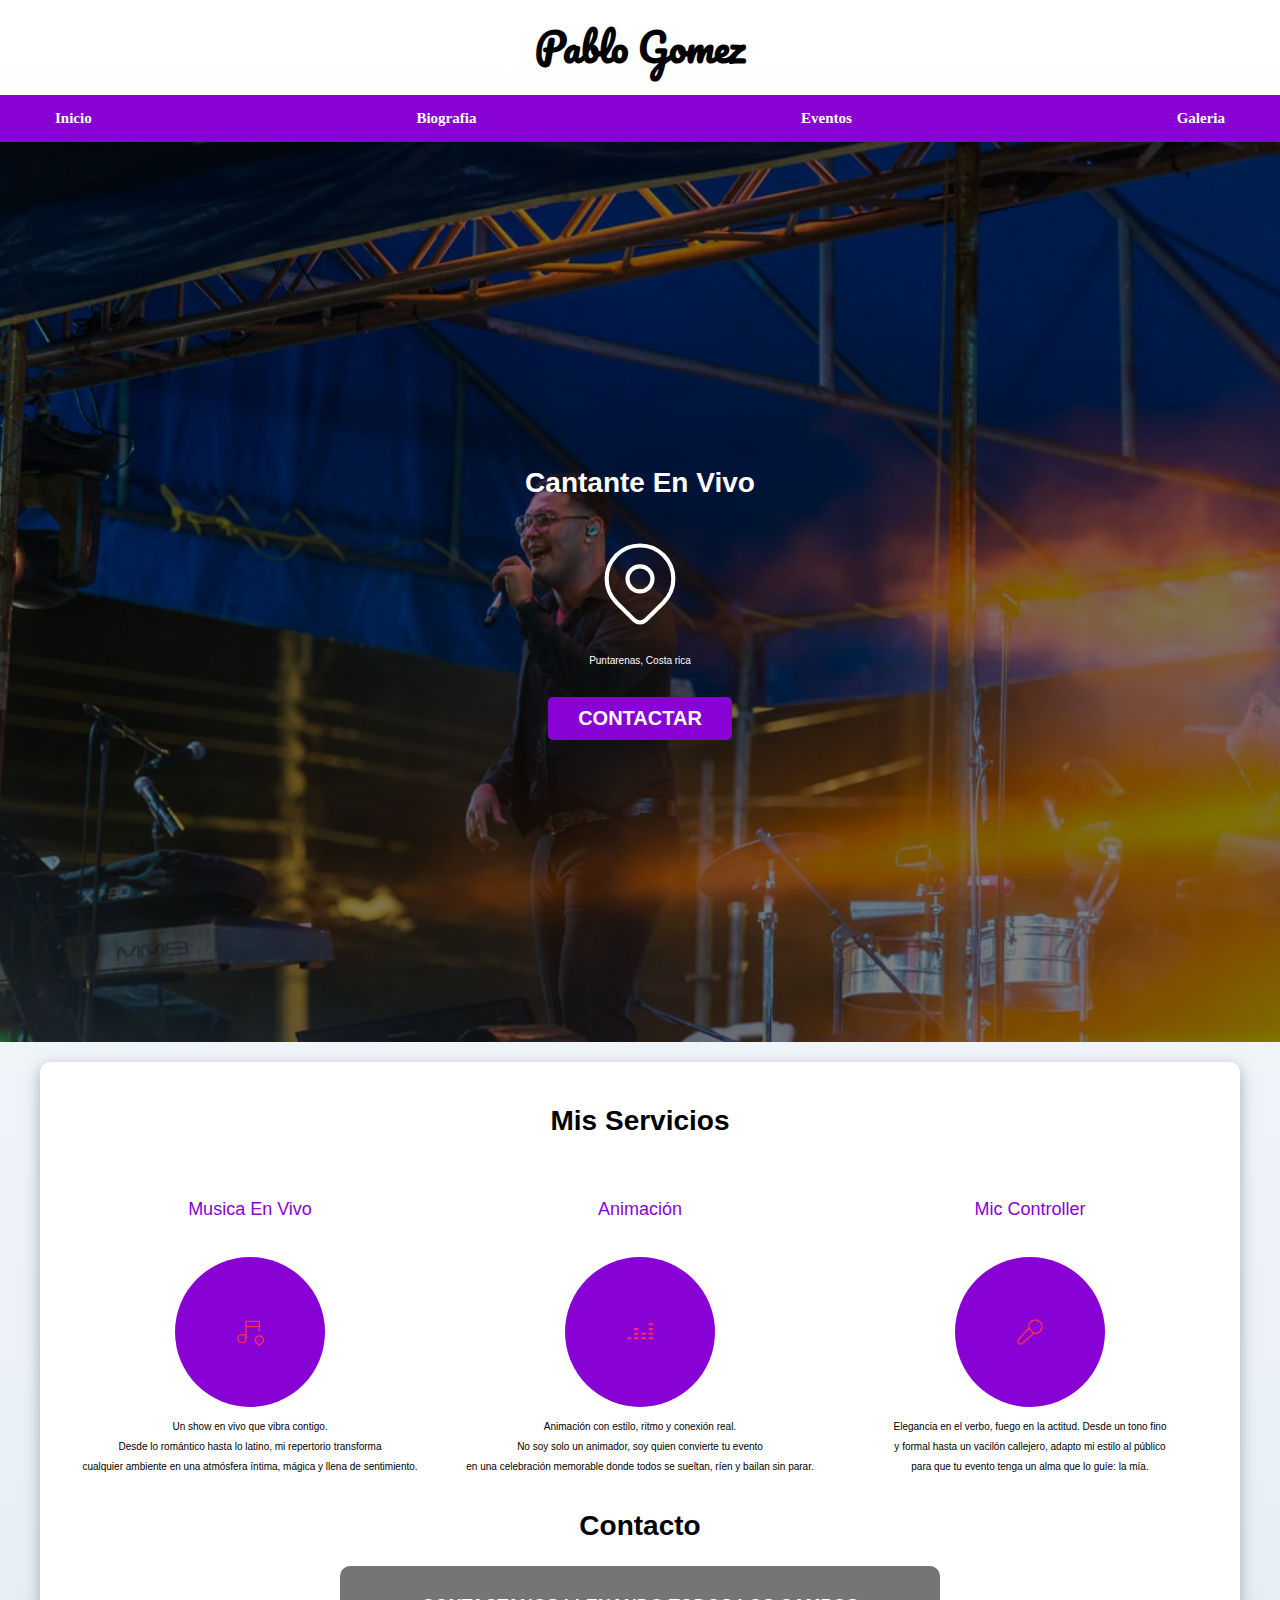
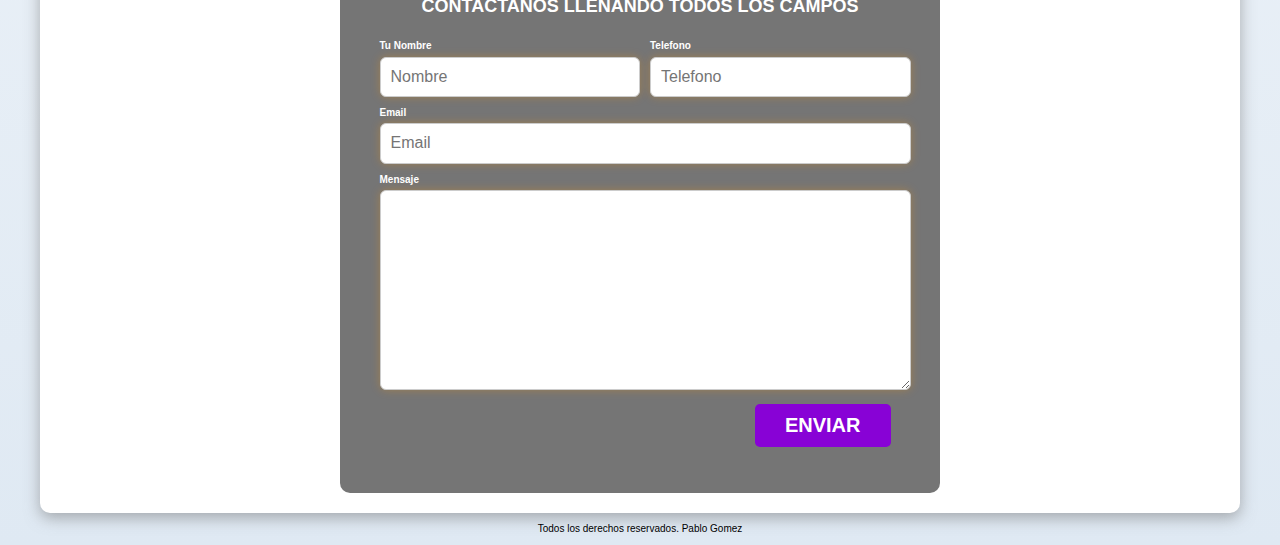
<file: index.html>
<!DOCTYPE html>
<html lang="en">
<head>
    <meta charset="UTF-8">
    <meta name="viewport" content="width=device-width, initial-scale=1.0">
    <title>Pablo Gomez</title>
    <link rel="preload" href="css/normalize.css" as="styles">
    <link rel="stylesheet" href="css/normalize.css">
    <link rel="preconnect" href="https://fonts.googleapis.com">
    <link rel="preconnect" href="https://fonts.gstatic.com" crossorigin>
    <link href="https://fonts.googleapis.com/css2?family=Inter:wght@400;500;600;700&display=swap" rel="stylesheet">
    <link rel="preconnect" href="https://fonts.googleapis.com">
    <link rel="preconnect" href="https://fonts.gstatic.com" crossorigin>
    <link href="https://fonts.googleapis.com/css2?family=Pacifico&display=swap" rel="stylesheet">
    <link rel="preload" href="css/styles.css" as="styles">
    <link rel="stylesheet" href="css/styles.css">
</head>
<body>
    <header>
    <h1 class="titulo">Pablo Gomez</h1>
    </header>
   <div class="nav-bg">
    <nav class="navegacion-principal contenedor">
        <a href="index.html">Inicio</a>    
        <a href="biografia.html">Biografia</a>    
        <a href="eventos.html">Eventos</a>    
        <a href="galeria.html">Galeria</a>     
    </nav>
   </div>
    




    <section class="hero">
   
    <div class="contenido-hero">
    <h2 class="titulo-hero">Cantante En Vivo</h2>

    <p>
    <!--
    category: Map
    tags: [navigation, location, travel, pin, position, marker]
    version: "1.0"
    unicode: "eae8"
    -->
    <svg
    xmlns="http://www.w3.org/2000/svg"
    width="100"
    height="100"
    viewBox="0 0 24 24"
    fill="none"
    stroke="#ffffff"
    stroke-width="1"
    stroke-linecap="round"
    stroke-linejoin="round"
    >
    <path d="M9 11a3 3 0 1 0 6 0a3 3 0 0 0 -6 0" />
    <path d="M17.657 16.657l-4.243 4.243a2 2 0 0 1 -2.827 0l-4.244 -4.243a8 8 0 1 1 11.314 0z" />
    </svg>




    </p>
    <p>Puntarenas, Costa rica</p>

        <a class="boton" href="https://wa.me/message/6BVU2B33MOICA1">Contactar</a>  
    </div>

    </section>
    
    <main class="contenedor sombra">
  
        <h2>Mis Servicios</h2>
  
    <div class="servicios"> 
  
        <section class="servicio">

      
    <h3>Musica En Vivo</h3>
    <div class="iconos">
            <!--
        version: "2.28"
        unicode: "fbe1"
        -->
        <svg
        xmlns="http://www.w3.org/2000/svg"
        width="32"
        height="32"
        viewBox="0 0 24 24"
        fill="none"
        stroke="#ff2d55"
        stroke-width="1"
        stroke-linecap="round"
        stroke-linejoin="round"
        >
        <path d="M3 17a3 3 0 1 0 6 0a3 3 0 0 0 -6 0" />
        <path d="M9 17v-13h10v7" />
        <path d="M9 8h10" />
        <path d="M21.121 20.121a3 3 0 1 0 -4.242 0c.418 .419 1.125 1.045 2.121 1.879c1.051 -.89 1.759 -1.516 2.121 -1.879z" />
        <path d="M19 18v.01" />
        </svg>
    </div>
    <p>Un show en vivo que vibra contigo. <br>
    Desde lo romántico hasta lo latino, mi repertorio transforma <br> 
    cualquier ambiente en una atmósfera íntima,
     mágica y llena de sentimiento. </p>
    </section>

    <section class="servicio">
    <h3>Animación</h3>
    <div class="iconos">

            <!--
        tags: [music, media, sound, singer]
        category: Brand
        version: "2.5"
        unicode: "f78b"
        -->
        <svg
        xmlns="http://www.w3.org/2000/svg"
        width="32"
        height="32"
        viewBox="0 0 24 24"
        fill="none"
        stroke="#ff2d55"
        stroke-width="1"
        stroke-linecap="round"
        stroke-linejoin="round"
        >
        <path d="M3 16.5h2v.5h-2z" />
        <path d="M8 16.5h2.5v.5h-2.5z" />
        <path d="M16 17h-2.5v-.5h2.5z" />
        <path d="M21.5 17h-2.5v-.5h2.5z" />
        <path d="M21.5 13h-2.5v.5h2.5z" />
        <path d="M21.5 9.5h-2.5v.5h2.5z" />
        <path d="M21.5 6h-2.5v.5h2.5z" />
        <path d="M16 13h-2.5v.5h2.5z" />
        <path d="M8 13.5h2.5v-.5h-2.5z" />
        <path d="M8 9.5h2.5v.5h-2.5z" />
        </svg>
    </div>
    <p>Animación con estilo, ritmo y conexión real. <br>
    No soy solo un animador, soy quien convierte tu evento <br> 
    en una celebración memorable donde todos se sueltan, ríen y bailan sin parar.</p>
    </section>

    <section class="servicio">
    <h3>Mic Controller</h3>
    <div class="iconos">
    <!--
    category: Media
    tags: [record, sound, listen, sing]
    version: "1.41"
    unicode: "ef2c"
    -->
    <svg
    xmlns="http://www.w3.org/2000/svg"
    width="32"
    height="32"
    viewBox="0 0 24 24"
    fill="none"
    stroke="#ff2d55"
    stroke-width="1"
    stroke-linecap="round"
    stroke-linejoin="round"
    >
    <path d="M15 12.9a5 5 0 1 0 -3.902 -3.9" />
    <path d="M15 12.9l-3.902 -3.899l-7.513 8.584a2 2 0 1 0 2.827 2.83l8.588 -7.515z" />
    </svg>
    </div>
    <p>Elegancia en el verbo, fuego en la actitud.
    Desde un tono fino <br> 
    y formal hasta un vacilón callejero, adapto mi estilo al público 
    <br>para que tu evento tenga un alma que lo guíe: la mía.</p>
    </section>
    </div> <!--Cierre clase .servicios-->


    <section>
        
        <h2>Contacto</h2>
        <form class="formulario" >
            <fieldset>
                <legend>Contactanos llenando todos los campos</legend>
                
                <div class="contenedor-campos">
            
                <div class="campo">
                <label >Tu Nombre</label>
                <input class="input-text"  type="text" placeholder="Nombre">
                </div>
                
                <div class="campo">
                <label >Telefono</label>
                <input class="input-text"  type="tel" placeholder="Telefono">
                </div>
                
                <div class="campo">
                <label >Email</label>
                <input class="input-text"  type="email" placeholder="Email">
                </div>
                
                <div class="campo">
                <label >Mensaje</label>
                <textarea class="input-text" name="" id=""></textarea>                
                </div>

                </div><!--.contenedor-campos  -->
            
                <div class="alinear-derecha flex">
                <input class="boton w-sm-100" type="submit" value="Enviar">
                </div>
            
            </fieldset>
        </form>

    </section>
</main>

    <footer class="footer">
    <p>Todos los derechos reservados. Pablo Gomez</p>
    </footer>

   
</body>
</html>
</file>
<file: css/styles.css>
:root {
    --blanco: #ffffff;
    --oscuro: #212121;
    --primario:#FFC107;
    --secundario:#8802D6;
    --gris:#757575;
    --grisclaro: #DFE9F3;
    --fuente-principal: 3.8rem;
}
/*Globales*/
html {

    font-size: 62.5%;
    box-sizing: border-box; /*hack para box model */
   
}


*, *::before, *::after {
    box-sizing: inherit;
}
body { 
    /* font-size: 16px; 1rem = 10px */
    font-family: -apple-system, BlinkMacSystemFont, "Segoe UI", Roboto, "Helvetica Neue", Arial, sans-serif;
    background-image: linear-gradient(to top, var(--grisclaro)  0%, var(--blanco) 100%);
}

.contenedor {

    max-width: 120rem;
    margin: 0 auto;
}

.boton {
    font-family: "SF Pro Text", "SF Pro Icons", "Helvetica Neue", "Helvetica", "Arial", sans-serif;
    background-color: var(--secundario);
    color: var(--blanco);
    padding: 1rem 3rem;
    margin-top: 2rem;
    font-size: 2rem;
    text-decoration: none ;
    text-transform: uppercase;
    font-weight: bold;
    border-radius: .5rem;
    width: 90%;
    text-align: center;
    border: none;
}

@media (min-width: 768px){
    .boton {
        width: auto;
    }
}

.boton:hover{
    cursor: pointer;
}

.sombra {
    -webkit-box-shadow: 0px 5px 15px 0px rgba(112,112,112,0.54);
    -moz-box-shadow: 0px 5px 15px 0px rgba(112,112,112,0.54);
    box-shadow: 0px 5px 15px 0px rgba(112,112,112,0.54);
    background-color: var(--blanco);
    padding: 2rem;
    border-radius: 1rem;
}
/* Tipografia */
h1 {
 font-size: 3.8rem;
     font-family: "Pacifico", cursive;
}

h2 {
font-size: 2.8rem;
}

h3{
font-size: 1.8rem;
}

h1,h2,h3{
    text-align: center;
}

/* utiliades*/
.w-sm-100 {
    width: 100%;
}
@media (min-width: 768px){
    .w-sm-100{
        width: auto;
} 
}

.flex{
display: flex;
padding: 1rem;
}

.alinear-derecha {
justify-content: flex-end;
}



/* Navegacion Principal */
.nav-bg {
    background-color: var(--secundario);
}

.navegacion-principal {

display: flex;
flex-direction: column;


}
@media (min-width: 768px){
    .navegacion-principal{
        flex-direction: row;
        justify-content: space-between;

    }
    
}

.navegacion-principal a{
    display: block;
    text-align: center;
    color: var(--blanco);
    text-decoration: none;
    font-weight: bold;
    font-family: 'Times New Roman', Times, serif;
    padding: 1.5rem;
    font-size: 1.5rem;
}

/* Contenido Hero */


.hero {
    background-image: url(../img/pablogomez.JPG);
    background-repeat: no-repeat;
    background-size: cover;
    background-position: center;
    height: 100vh;
    position: relative;
    margin-bottom: 2rem;
}

.contenido-hero {
    position:absolute;
    background-color: rgb(0 0 0 / 50%);
    width: 100%;
    height: 100%;
    display: flex;
    flex-direction: column;
    align-items: center;
    justify-content: center;
}

.contenido-hero h2 ,
.contenido-hero p {
    font-family: "SF Pro Text", "SF Pro Icons", "Helvetica Neue", "Helvetica", "Arial", sans-serif;
    color: var(--blanco);
}
 /** Servicios**/
@media (min-width: 768px){
     .servicios {
    display: grid;
    grid-template-columns: repeat(3, 1fr);
    column-gap: 1rem;

 }
}

.servicio {
display: flex;
flex-direction: column;
align-items: center;
}

.servicio h3{
    color: var(--secundario);
    font-weight: normal;
    font-family: "SF Pro Text", "SF Pro Icons", "Helvetica Neue", "Helvetica", "Arial", sans-serif;
    padding: 2rem;
    border-radius: 1rem;
}
.servicio p {
    line-height: 2;
    text-align: center;
}

.servicios .iconos{
    height: 15rem;
    width: 15rem;
    background-color: var(--secundario);
    border-radius: 50%;
    display: flex;
    justify-content: center;
    align-items: center;

}

/**Contact*/

.formulario {
    background-color: var(--gris);    
    width: min(60rem, 100%); /**usar el valor mas pequeño*/
    margin: 0 auto;
    padding: 3rem;
    border-radius: 1rem;
}

.formulario fieldset{
    border: none;

}

.formulario legend{
    text-align: center;
    font-size: 1.8rem;
    text-transform: uppercase;
    font-weight: 700;
    margin-bottom: 2rem;
    color: var(--blanco);
}
@media (min-width: 768px) {
.contenedor-campos{
display: grid;
grid-template-columns:50% 50%;
grid-template-rows: auto auto 20rem;
column-gap: 1rem;
}   

.campo:nth-child(3),
.campo:nth-child(4) {
grid-column: 1 / 3 ;
}
}

.campo {
margin-bottom: 1rem;

}

.campo label{
color: var(--blanco);
font-weight: bold;
margin-bottom: .5rem;
display: block;
}

.input-text {
width: 100%;
border: none;
padding: .4rem;
border-radius: .5rem;
}


.input-text {
  width: 100%;
  padding: 10px;
  font-size: 16px;
  border: 1px solid #ccc;
  border-radius: 6px;
  box-sizing: border-box;
  box-shadow: 0 0 10px rgba(255, 153, 0, 0.3);
}


textarea.input-text {
  height: 200px; /* O el alto que querás */
  resize: vertical; /* El usuario puede agrandarlo si quiere */
}

/* Biografia */

.bio h1{
    text-align: left;
    color:#939393;

}

.bio.uno{
    background-color: #222121;
}
.fecha{
    display: grid;
    grid-template-columns: 100px 1fr;
    gap: 2rem;
    margin-bottom: 2rem;
}

.uno .anio{
    font-size: 1.8rem;
    font-weight: bold;
    color: var(--secundario);
}
.uno .info p{
    color:#939393;
}

/* Footer */
.footer {
    text-align: center;
}
</file>
